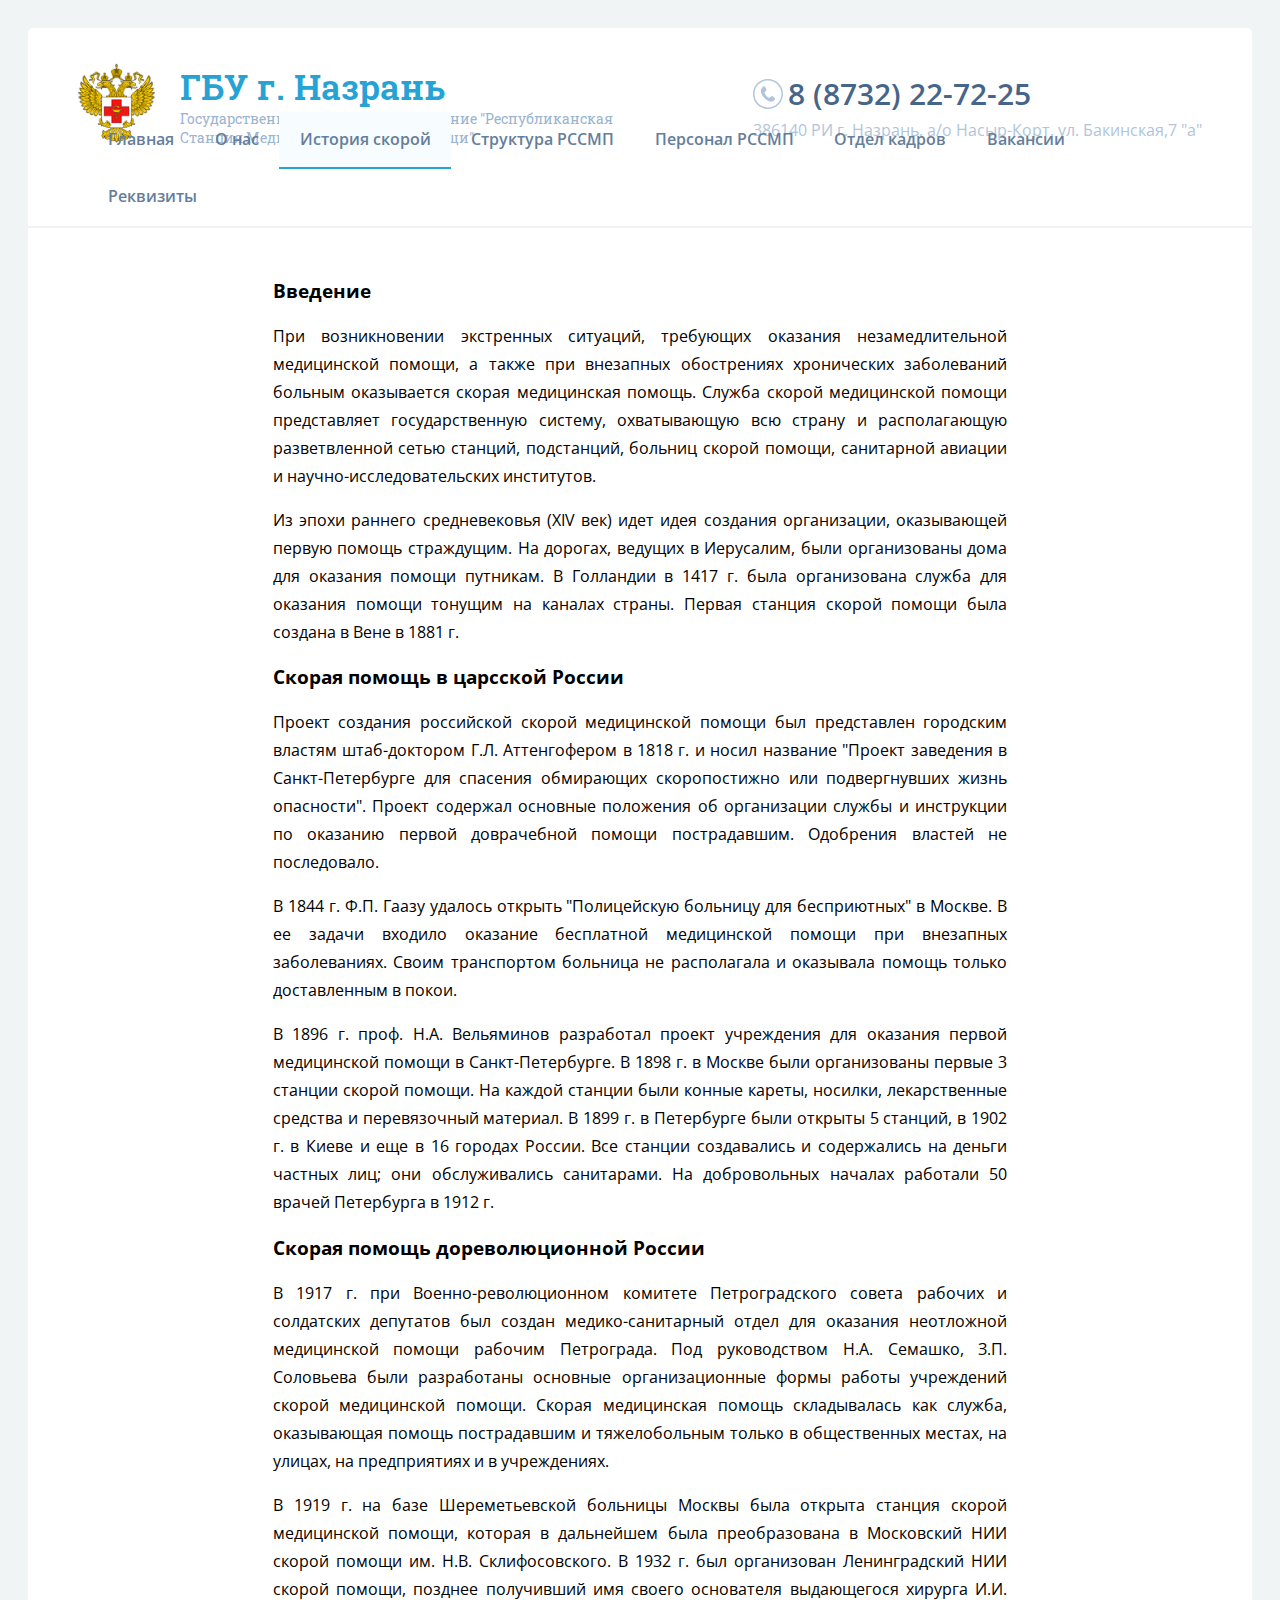
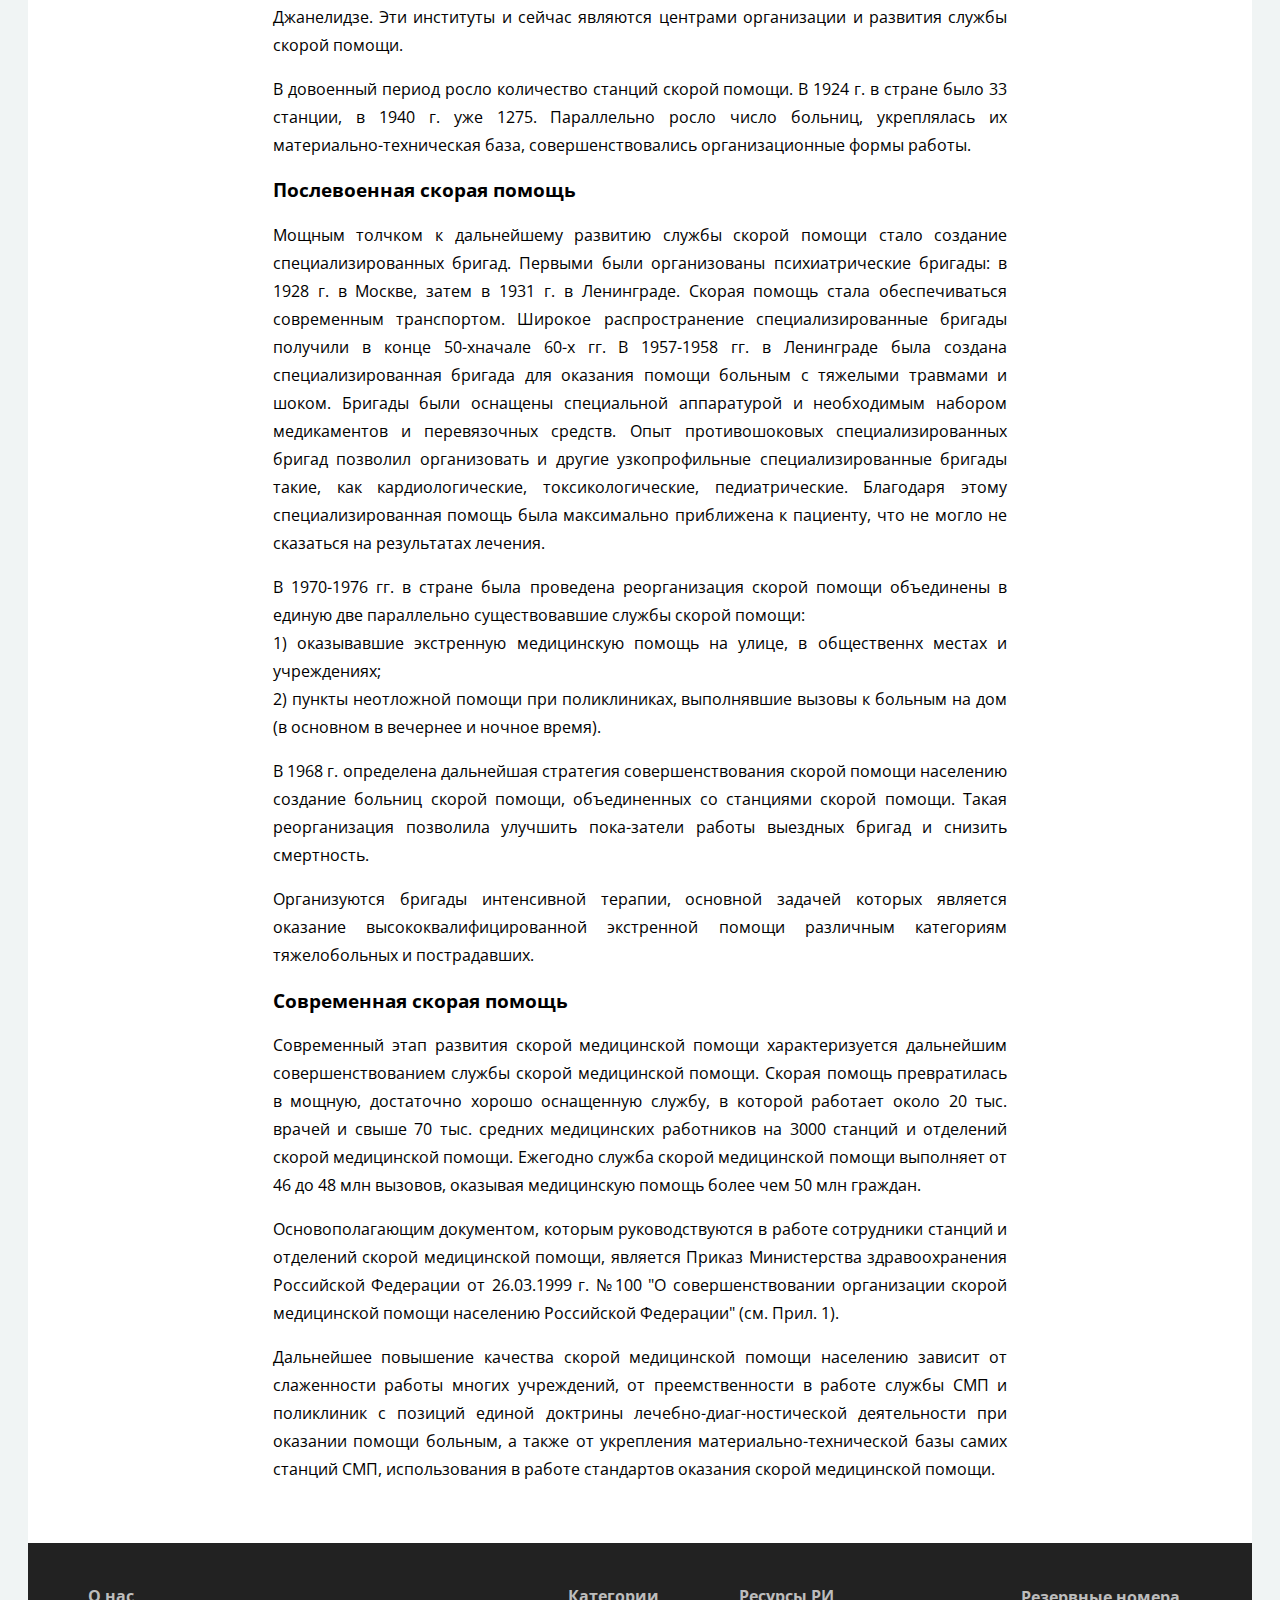
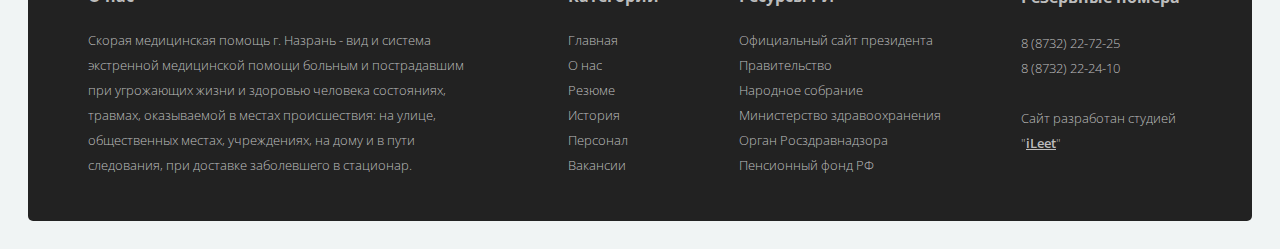
<file: history.html>
<!DOCTYPE HTML>
<html>
<head>
	<meta charset="utf-8" />
	<title>История скорой помощи</title>
    
    <link rel="stylesheet" href="css/style.css" />
    </head>

<body>

    <div id="content-wrapper">
    
        <header>
        
            <div class="left-block">
                <img src="img/logo.png" />
                <div>
                    <span>ГБУ г. Назрань</span><br />
                    Государственное Бюджетное Учреждение "Республиканская Станция Медицинской Скорой Помощи"
                </div>
            
            </div>
            
            <div class="right-block">
            
                <span>8 (8732) 22-72-25</span>
                <p>386140 РИ г. Назрань, а/о Насыр-Корт, ул. Бакинская,7 "а"</p>
            
            </div>
        
            <nav id="main-nav">
                
                <ul>
                
                    <li><a href="/">Главная</a></li>
                    <li><a href="/about">О нас</a></li>
                    <li class="active"><a href="/history">История скорой</a></li>
                    <li><a href="/structura">Структура РССМП</a></li>
                    <li><a href="/personnel">Персонал РССМП</a></li>
                    <li><a href="/kadrovaya">Отдел кадров</a></li>
                    <li><a href="/vakansii">Вакансии</a></li>
                    <li><a href="/rekvizit">Реквизиты</a></li>
                
                </ul>
            
            </nav>
        
        </header>
        <div class="content">

            <h3>Введение</h3>

            <p>При возникновении экстренных ситуаций, требующих оказания незамедлительной медицинской помощи, 
                а также при внезапных обострениях хронических заболеваний больным оказывается скорая 
                медицинская помощь. Служба скорой медицинской помощи представляет государственную систему, 
                охватывающую всю страну и располагающую разветвленной сетью станций, подстанций, 
                больниц скорой помощи, санитарной авиации и научно-исследовательских институтов.</p>

            <p>Из эпохи раннего средневековья (XIV век) идет идея создания организации, 
                оказывающей первую помощь страждущим. На дорогах, ведущих в Иерусалим, 
                были организованы дома для оказания помощи путникам. В Голландии в 1417 г. 
                была организована служба для оказания помощи тонущим
                на каналах страны. Первая станция скорой помощи была создана в Вене в 1881 г.</p>
            
            <h3>Скорая помощь в царсской России</h3>

            <p>Проект создания российской скорой медицинской помощи был представлен 
                городским властям штаб-доктором Г.Л. Аттенгофером в 1818 г. и носил название 
                "Проект заведения в Санкт-Петербурге для спасения обмирающих скоропостижно или подвергнувших 
                жизнь опасности". Проект содержал основные положения об организации службы и инструкции 
                по оказанию первой доврачебной помощи пострадавшим. Одобрения властей не последовало.</p>

            <p>В 1844 г. Ф.П. Гаазу удалось открыть "Полицейскую больницу для бесприютных" в Москве. 
                В ее задачи входило оказание бесплатной медицинской помощи при внезапных заболеваниях. 
                Своим транспортом больница не располагала и оказывала помощь только доставленным в покои.</p>

            <p>В 1896 г. проф. Н.А. Вельяминов разработал проект учреждения для оказания первой 
                медицинской помощи в Санкт-Петербурге. В 1898 г. в Москве были организованы первые 
                3 станции скорой помощи. На каждой станции были конные кареты, носилки, лекарственные 
                средства и перевязочный материал. В 1899 г. в Петербурге были открыты 5 станций, 
                в 1902 г. в Киеве и еще в 16 городах России. Все станции создавались и содержались 
                на деньги частных лиц; они обслуживались санитарами. На добровольных началах работали 
                50 врачей Петербурга в 1912 г.</p>

            <h3>Скорая помощь дореволюционной России</h3>

            <p>В 1917 г. при Военно-революционном комитете Петроградского совета рабочих 
                и солдатских депутатов был создан медико-санитарный отдел для оказания 
                неотложной медицинской помощи рабочим Петрограда. Под руководством Н.А. Семашко, З.П. Соловьева 
                были разработаны основные организационные формы работы учреждений скорой медицинской помощи. 
                Скорая медицинская помощь складывалась как служба, оказывающая помощь пострадавшим и тяжелобольным 
                только в общественных местах, на улицах, на предприятиях и в учреждениях.</p>

            <p>В 1919 г. на базе Шереметьевской больницы Москвы была открыта станция скорой 
                медицинской помощи, которая в дальнейшем была преобразована в Московский НИИ 
                скорой помощи им. Н.В. Склифосовского. В 1932 г. был организован Ленинградский 
                НИИ скорой помощи, позднее получивший имя своего основателя выдающегося хирурга И.И. Джанелидзе. 
                Эти институты и сейчас являются центрами организации и развития службы скорой помощи.</p>

            <p>В довоенный период росло количество станций скорой помощи. В 1924 г. в стране было 33 станции, 
                в 1940 г. уже 1275. Параллельно росло число больниц, укреплялась их материально-техническая база, 
                совершенствовались организационные формы работы.</p>

            <h3>Послевоенная скорая помощь</h3>

            <p>Мощным толчком к дальнейшему развитию службы скорой помощи стало создание специализированных бригад. 
                Первыми были организованы психиатрические бригады: в 1928 г. в Москве, затем в 1931 г. в Ленинграде. 
                Скорая помощь стала обеспечиваться современным транспортом. Широкое распространение специализированные 
                бригады получили в конце 50-хначале 60-х гг. В 1957-1958 гг. в Ленинграде была создана специализированная 
                бригада для оказания помощи больным с тяжелыми травмами и шоком. Бригады были оснащены специальной 
                аппаратурой и необходимым набором медикаментов и перевязочных средств. Опыт противошоковых специализированных 
                бригад позволил организовать и другие узкопрофильные специализированные бригады такие, как кардиологические, 
                токсикологические, педиатрические. Благодаря этому специализированная помощь была максимально приближена к 
                пациенту, что не могло не сказаться на результатах лечения.</p>

            <p>В 1970-1976 гг. в стране была проведена реорганизация скорой помощи объединены в единую 
                две параллельно существовавшие службы скорой помощи:<br/>
                1) оказывавшие экстренную медицинскую помощь на улице, в общественнх местах и учреждениях;<br/> 
                2) пункты неотложной помощи при поликлиниках, выполнявшие вызовы к больным на дом (в основном в вечернее и ночное время).</p>

            <p>В 1968 г. определена дальнейшая стратегия совершенствования скорой помощи 
                населению создание больниц скорой помощи, объединенных со станциями скорой помощи. 
                Такая реорганизация позволила улучшить пока-затели работы выездных бригад и снизить смертность.</p>

            <p>Организуются бригады интенсивной терапии, основной задачей которых является 
                оказание высококвалифицированной экстренной помощи различным категориям тяжелобольных и пострадавших.</p>

            <h3>Современная скорая помощь</h3>

            <p>Современный этап развития скорой медицинской помощи характеризуется дальнейшим совершенствованием 
            службы скорой медицинской помощи. Скорая помощь превратилась в мощную, достаточно хорошо оснащенную 
            службу, в которой работает около 20 тыс. врачей и свыше 70 тыс. средних медицинских работников 
            на 3000 станций и отделений скорой медицинской помощи. Ежегодно служба скорой медицинской помощи 
            выполняет от 46 до 48 млн вызовов, оказывая медицинскую помощь более чем 50 млн граждан.</p>

            <p>Основополагающим документом, которым руководствуются в работе сотрудники станций 
            и отделений скорой медицинской помощи, является Приказ Министерства здравоохранения Российской Федерации от 26.03.1999 г.
            №100 "О совершенствовании организации скорой медицинской помощи населению Российской Федерации" (см. Прил. 1).</p>

            <p>Дальнейшее повышение качества скорой медицинской помощи населению зависит от 
            слаженности работы многих учреждений, от преемственности в работе службы СМП и 
            поликлиник с позиций единой доктрины лечебно-диаг-ностической деятельности при оказании помощи больным, 
            а также от укрепления материально-технической базы самих станций СМП, использования в работе стандартов 
            оказания скорой медицинской помощи.</p>      
        </div>
        
        <footer>
        
            <div class="about-site">
                <h4>О нас</h4>
                <p>Скорая медицинская помощь г. Назрань - вид и система экстренной медицинской помощи больным и пострадавшим при угрожающих жизни и здоровью человека состояниях, травмах, оказываемой в местах происшествия: на улице, общественных местах, учреждениях, на дому и в пути следования, при доставке заболевшего в стационар.</p>
            </div>
            
            <ul class="categories">
                <li><h4>Категории</h4></li>
                <li><a href="/">Главная</a></li>
                <li><a href="/about">О нас</a></li>
                <li><a href="/rezume">Резюме</a></li>
                <li><a href="/history">История</a></li>
                <li><a href="/personnel">Персонал</a></li>
                <li><a href="/vakansii">Вакансии</a></li>
            </ul>
            
            <ul class="resources">
                <li><h4>Ресурсы РИ</h4></li>
                <li><a href="http://www.ingushetia.ru/">Официальный сайт президента</a></li>
                <li><a href="http://www.pravitelstvori.ru/">Правительство</a></li>
                <li><a href="http://www.parlamentri.ru/">Народное собрание</a></li>
                <li><a href="http://minzdravri.ru/">Министерство здравоохранения</a></li>
                <li><a href="http://06reg.roszdravnadzor.ru/">Орган Росздравнадзора</a></li>
                <li><a href="http://www.pfrf.ru/ot_ingush/">Пенсионный фонд РФ</a></li>
            </ul>
            
            <ul class="numbers">
                <li><h4>Резервные номера</h4></li>
                <li>8 (8732) 22-72-25</li>
                <li>8 (8732) 22-24-10</li>
                <li><br />Сайт разработан студией "<span style="font-weight: 600;"><a href="http://ileet.ru">iLeet</a></span>"</li>
            </ul>
        
        </footer>
    </div>
</body>
</file>
<file: css/style.css>
@import url("https://fonts.googleapis.com/css?family=Open+Sans:400,300,600,700&subset=latin,cyrillic");

@import url("https://fonts.googleapis.com/css?family=Roboto+Slab:400,700&subset=latin,cyrillic");
.clear {
  clear: both;
  display: block;
  overflow: hidden;
  visibility: hidden;
  width: 0;
  height: 0;
}
.clearfix:after {
  clear: both;
  content: ' ';
  display: block;
  font-size: 0;
  line-height: 0;
  visibility: hidden;
  width: 0;
  height: 0;
}
.clearfix {
  display: inline-block;
}
#carousel-wrapper {
  position: relative;
  width: 92%;
  margin: 30px auto 20px;
}
#carousel-wrapper .d-carousel ul li {
  background: none;
  background-color: #FFF;
  padding: 15px;
  width: 235px;
  text-align: center;
}
#carousel-wrapper .d-carousel ul li p {
  color: #aaa;
  font-size: 12px;
}
#carousel-wrapper .d-carousel ul li img {
  max-width: 100%;
  border-radius: 3px;
}
#carousel-wrapper .d-carousel ul li > a {
  height: 225px;
  display: block;
  overflow: hidden;
  border-radius: 3px;
  margin-bottom: 15px;
  position: relative;
}
#carousel-wrapper .d-carousel ul li > a div {
  display: block;
  position: absolute;
  opacity: 0;
  bottom: 10px;
  background-color: #fff;
  padding: 4px 0px 4px 12px;
  text-align: center;
  width: 135px;
  font-size: 13px;
  border-radius: 25px;
  font-weight: 600;
  color: #18AAE4;
  margin: 0 auto;
  left: 0;
  right: 0;
  transition: all 0.2s;
}
#carousel-wrapper .d-carousel ul li > a:hover div {
  opacity: 1;
  bottom: 15px;
}
#carousel-wrapper .d-carousel ul li > a div:before {
  display: block;
  content: "";
  position: absolute;
  top: 5px;
  left: 8px;
  background: url(../img/phone_icon.png) no-repeat;
  width: 15px;
  height: 15px;
  background-position: center;
  background-size: 100%;
}
.jcarousel-direction-rtl {
  direction: rtl;
}
.d-carousel h4 {
  font-size: 14px;
  margin: 5px 0 -5px 0;
}
.d-carousel .jcarousel-container {
  display: block;
  overflow: hidden;
  margin-bottom: 20px;
}
.d-carousel .jcarousel-item {
  width: 220px;
  height: 300px;
}
.d-carousel .jcarousel-container-horizontal {
  height: 325px;
  padding: 0 45px;
}
.d-carousel .jcarousel-item-horizontal {
  margin-left: 3px;
  margin-bottom: 3px;
  margin-top: 3px;
  margin-right: 11px;
}
.d-carousel .jcarousel-next-horizontal {
  position: absolute;
  top: 115px;
  right: 0px;
  margin-left: 3px;
  width: 24px;
  height: 41px;
  transform: rotate(180deg);
  cursor: pointer;
  opacity: 0.5;
  background: transparent url(../img/arrow_slider.png) no-repeat top left;
}
.d-carousel .jcarousel-direction-rtl .jcarousel-next-horizontal {
  left: 5px;
  right: auto;
  background-image: url(../img/blog-arrows.jpg);
}
.d-carousel .jcarousel-prev-horizontal {
  position: absolute;
  top: 115px;
  left: 0px;
  margin-left: 3px;
  width: 24px;
  height: 41px;
  cursor: pointer;
  opacity: 0.5;
  background: transparent url(../img/arrow_slider.png) no-repeat top left;
}
.d-carousel .jcarousel-direction-rtl .jcarousel-prev-horizontal {
  left: auto;
  right: 5px;
  background-image: url(../img/blog-arrows.jpg);
}
.d-carousel .jcarousel-prev-horizontal:hover,
.d-carousel .jcarousel-next-horizontal:hover {
  opacity: 1;
}
body {
  background-color: #F0F4F4;
  font-family: Open Sans;
  font-weight: 400;
  padding: 20px;
}
input,
button,
textarea {
  list-style: none;
  outline: none;
  font-family: Open Sans;
}
ul {
  margin: 0;
  padding: 0;
  list-style: none;
}
#content-wrapper {
  width: 100%;
  border-radius: 5px;
  background-color: #fff;
}
#content-wrapper h1 {
  color: #466588;
  font-size: 32px;
  font-weight: 500;
  margin: 0 0 30px 60px;
}
#content-wrapper header {
  display: block;
  position: relative;
  top: 0;
  left: 0;
  width: 100%;
  height: 200px;
  margin-bottom: 50px;
}
#content-wrapper header .left-block {
  position: absolute;
  color: #9BB4D0;
  height: 80px;
  width: 600px;
  top: 35px;
  left: 50px;
  font-size: 14px;
  font-family: 'Roboto Slab';
}
#content-wrapper header .left-block img {
  height: 80px;
  float: left;
  margin-right: 25px;
}
#content-wrapper header .left-block span {
  color: #25A3D5;
  margin-top: 5px;
  font-size: 35px;
  font-weight: 600;
}
#content-wrapper header .right-block {
  position: absolute;
  color: #B1C5DA;
  top: 45px;
  right: 50px;
}
#content-wrapper header .right-block p {
  margin-top: 5px;
}
#content-wrapper header .right-block span {
  position: relative;
  font-size: 30px;
  padding: 0;
  font-weight: 600;
  color: #466588;
}
#content-wrapper header .right-block span:before {
  content: "";
  display: block;
  float: left;
  margin-right: 5px;
  margin-top: 6px;
  width: 30px;
  height: 30px;
  outline: 0;
  background: url("../img/phone.svg") no-repeat center;
}
#content-wrapper #main-nav {
  position: absolute;
  box-sizing: border-box;
  bottom: 0;
  margin: 0;
  width: inherit;
  padding: 0 60px;
  border-bottom: 2px solid #EEF2F3;
}
#content-wrapper #main-nav ul li {
  float: left;
  padding: 0 1.84%;
  height: 55px;
  line-height: 55px;
  text-align: center;
  vertical-align: middle;
  color: #647E9B;
  font-weight: 600;
  border-bottom: 2px solid transparent;
}
#content-wrapper #main-nav ul li > a {
  color: #647E9B;
  text-decoration: none;
  cursor: pointer;
}
#content-wrapper #main-nav ul li:hover,
#content-wrapper #main-nav ul li.active {
  background-color: #F7FCFE;
  border-color: #25A3D5;
  cursor: pointer;
}
#content-wrapper #main-news {
  display: block;
  width: 100%;
  padding: 0 60px;
  box-sizing: border-box;
  color: #fff;
  overflow: auto;
  margin-bottom: 50px;
}
#content-wrapper #main-news .last {
  display: block;
  float: left;
  background: url("../img/news/news_1.jpg") no-repeat center;
  background-size: cover;
  width: 60%;
  height: 500px;
  font-size: 35px;
  padding: 20px;
  box-sizing: border-box;
}
#content-wrapper #main-news .last p {
  line-height: 52px;
}
#content-wrapper #main-news .secondary {
  float: right;
  display: block;
  background-size: 100% cover;
  width: 40%;
  height: 250px;
  font-size: 20px;
  padding: 15px;
  box-sizing: border-box;
}
#content-wrapper #main-news p {
  margin: 0;
  position: absolute;
  bottom: 20px;
  padding: 30px 20px 10px;
  z-index: 5;
  line-height: 32px;
  text-shadow: 0px 2px 3px rgba(0, 0, 0, 0.5);
  transition: 0.4s ease;
  -o-transition: 0.4s ease;
  -moz-transition: 0.4s ease;
  -webkit-transition: 0.4s ease;
}
#content-wrapper #main-news a {
  color: #fff;
}
#content-wrapper #main-news .shadow {
  position: relative;
}
#content-wrapper #main-news .shadow:after {
  display: block;
  content: "";
  position: absolute;
  top: 0;
  right: 0;
  width: 100%;
  height: 100%;
  background: -moz-linear-gradient(to bottom, rgba(255, 255, 255, 0.11) 0, rgba(255, 255, 255, 0.1) 49%, rgba(0, 0, 0, 0.6) 100%);
  background: -webkit-linear-gradient(to bottom, rgba(255, 255, 255, 0.11) 0, rgba(255, 255, 255, 0.1) 49%, rgba(0, 0, 0, 0.6) 100%);
  background: linear-gradient(to bottom, rgba(255, 255, 255, 0.11) 0, rgba(255, 255, 255, 0.1) 49%, rgba(0, 0, 0, 0.6) 100%);
  transition: 0.4s ease;
  -o-transition: 0.4s ease;
  -moz-transition: 0.4s ease;
  -webkit-transition: 0.4s ease;
}
#content-wrapper #main-news .shadow:hover:after {
  background-color: rgba(0, 0, 0, 0.1);
  transition: 0.2s ease;
  -o-transition: 0.2s ease;
  -moz-transition: 0.2s ease;
  -webkit-transition: 0.2s ease;
  cursor: pointer;
}
#content-wrapper #main-news .shadow:hover p {
  bottom: 25px;
  cursor: pointer;
}
#content-wrapper #news {
  display: block;
  position: relative;
  height: 480px;
  padding-top: 20px;
  background-color: #F3FDFF;
  color: #466588;
}
#content-wrapper #news .item {
  display: block;
  position: absolute;
  padding: 10px;
  box-sizing: border-box;
  color: #466588;
  width: 45%;
  height: 185px;
  font-size: 13px;
  cursor: pointer;
  transition: 0.4s ease;
  -o-transition: 0.4s ease;
  -moz-transition: 0.4s ease;
  -webkit-transition: 0.4s ease;
}
#content-wrapper #news .item:hover {
  background-color: #fff;
  margin-top: -10px;
  box-shadow: 0px 4px 10px 0px rgba(189, 202, 208, 0.56);
}
#content-wrapper #news .item:hover h4 {
  color: #1BB2EE;
}
#content-wrapper #news .item h4 {
  margin-top: 0;
  font-size: 18px;
  font-weight: 600;
  margin-bottom: 15px;
  padding: 10px 10px 0;
  transition: 0.4s ease;
  -o-transition: 0.4s ease;
  -moz-transition: 0.4s ease;
  -webkit-transition: 0.4s ease;
}
#content-wrapper #news .item img {
  display: block;
  float: left;
  min-height: 100%;
  height: 100%;
  width: 270px;
  margin-right: 20px;
}
#content-wrapper #map {
  display: block;
  width: 100%;
  height: 700px;
}
#content-wrapper .feedback {
  display: block;
  position: absolute;
  background-color: #fff;
  width: 560px;
  padding-bottom: 2%;
  top: 5%;
  left: 5%;
  box-shadow: 0px 5px 20px 0px rgba(41, 74, 117, 0.2);
  border-radius: 6px;
  color: #6E87A2;
}
#content-wrapper .feedback .feedback-head {
  width: 100%;
  text-align: center;
  color: #abb8ca;
  padding: 25px;
  font-size: 14px;
  box-sizing: border-box;
}
#content-wrapper .feedback form {
  display: block;
  float: left;
  font-weight: 300;
  width: 100%;
  padding: 0 50px;
  box-sizing: border-box;
}
#content-wrapper .feedback form > div {
  display: block;
  float: left;
  width: 47%;
  margin-top: 5%;
}
#content-wrapper .feedback form > div span {
  display: inline-block;
  font-size: 30px;
  margin-bottom: 10px;
  font-weight: 100;
  color: #6E87A2;
}
#content-wrapper .feedback form > div:nth-child(1),
#content-wrapper .feedback form > div:nth-child(3) {
  margin-right: 6%;
}
#content-wrapper .feedback form > div:nth-child(2),
#content-wrapper .feedback form > div:nth-child(4) {
  width: 47%;
}
#content-wrapper .feedback form input {
  float: left;
  display: block;
  border: 1px solid #D4DBE4;
  border-radius: 5px;
  margin-top: 10px;
  padding: 13px;
  width: 100%;
  box-sizing: border-box;
  font-size: 14px;
  transition: all 0.2s;
}
#content-wrapper .feedback form input:focus,
#content-wrapper .feedback form textarea:focus {
  border-color: #6ac6ea;
}
#content-wrapper .feedback form label {
  float: left;
  font-size: 14px;
}
#content-wrapper .feedback form button {
  display: block;
  background-color: #18B1EE;
  border: 0;
  color: #fff;
  border-radius: 50px;
  width: 180px;
  padding: 13px 10px;
  cursor: pointer;
  float: none;
  font-size: 13px;
  margin: 0 auto;
  transition: all 0.2s;
}
#content-wrapper .feedback form button:hover {
  background-color: #2bc3ff;
}
#content-wrapper .feedback form textarea {
  border: 1px solid #D4DBE4;
  border-radius: 5px;
  height: 150px;
  width: 100%;
  margin-top: 10px;
  padding: 10px;
  box-sizing: border-box;
  resize: none;
  font-size: 14px;
}
#content-wrapper .feedback form .form-group.textarea {
  width: 100%;
  margin-bottom: 25px;
}
#content-wrapper .personal {
  display: block;
  padding-top: 40px;
  padding-bottom: 10px;
}
#content-wrapper .feedback_map {
  display: block;
  position: relative;
}
#content-wrapper footer {
  background-color: #222222;
  box-sizing: border-box;
  border-radius: 0 0 5px 5px;
  width: 100%;
  padding: 20px 60px 30px 60px;
  color: #BDBDBD;
  overflow: auto;
}
#content-wrapper footer .about-site {
  display: block;
  width: 400px;
  font-weight: 300;
  float: left;
  margin-right: 80px;
  font-size: 13px;
}
#content-wrapper footer .numbers a {
  color: #BDBDBD;
}
#content-wrapper footer .about-site h4,
#content-wrapper footer .numbers h4 {
  font-size: 16px;
}
#content-wrapper footer .about-site p {
  line-height: 25px;
}
#content-wrapper footer .categories,
#content-wrapper footer .resources {
  display: block;
  float: left;
  margin-right: 80px;
}
#content-wrapper footer .categories li a,
#content-wrapper footer .resources li a,
#content-wrapper footer .numbers li {
  font-weight: 300;
  color: #BDBDBD;
  text-decoration: none;
  font-size: 13px;
  line-height: 25px;
}
#content-wrapper footer .categories li a:hover,
#content-wrapper footer .resources li a:hover {
  color: #F9F9F9;
}
#content-wrapper .content {
  display: block;
  width: 60%;
  margin: 0 auto 60px;
}
#content-wrapper .content p {
  line-height: 28px;
  text-align: justify;
}
#content-wrapper .content .wrapperPersonalBlock .img {
  width: 250px;
  height: 250px;
  background: url(../img/personal/5.jpg) no-repeat;
  background-size: cover;
  float: left;
  margin: 9px 40px 20px 0;
  border-radius: 100%;
}
#content-wrapper .content #content-wrapper .content .personnel:nth-child(1n) {
  margin-left: 5%;
}
#content-wrapper .content .chiefMedicalOfficer {
  width: 250px;
  height: 250px;
  margin: 0 auto;
  text-align: center;
  border-radius: 100%;
  margin-bottom: 20%;
}
#content-wrapper .content .chiefMedicalOfficer .img {
  width: 250px;
  height: 250px;
  background: url(../img/personal/1.jpg) no-repeat;
  background-size: cover;
  margin-bottom: 6%;
  border-radius: 100%;
}
#content-wrapper .content .chiefMedicalOfficer span {
  font-size: 16px;
  opacity: 0.7;
}
#content-wrapper .content .personnel {
  width: 200px;
  height: 340px;
  margin-bottom: 5%;
  margin-right: 7%;
  text-align: center;
  float: left;
}
#content-wrapper .content .personnel .img {
  width: 200px;
  height: 200px;
  border-radius: 100%;
  margin-bottom: 7%;
}
#content-wrapper .content .personnel span {
  font-size: 15px;
  opacity: 0.7;
}
#content-wrapper .content .personnel span:nth-child(3) {
  font-weight: 700;
  margin-top: 10px;
  margin-bottom: 10px;
  display: block;
}
#content-wrapper .content .about-images-block {
  display: block;
  float: left;
  width: 35%;
}
#content-wrapper .content .wrapperPersonalBlock {
  display: block;
  float: left;
  width: 100%;
  margin-bottom: 50px;
}
#content-wrapper .content .personal-center-block {
  display: block;
  width: 785px;
  margin: 0 auto;
  margin-top: 10%;
}
#content-wrapper .clearfix {
  zoom: 1;
}
#content-wrapper .clearfix:before,
#content-wrapper .clearfix:after {
  content: "";
  display: table;
}
#content-wrapper .clearfix:after {
  clear: both;
}
</file>
